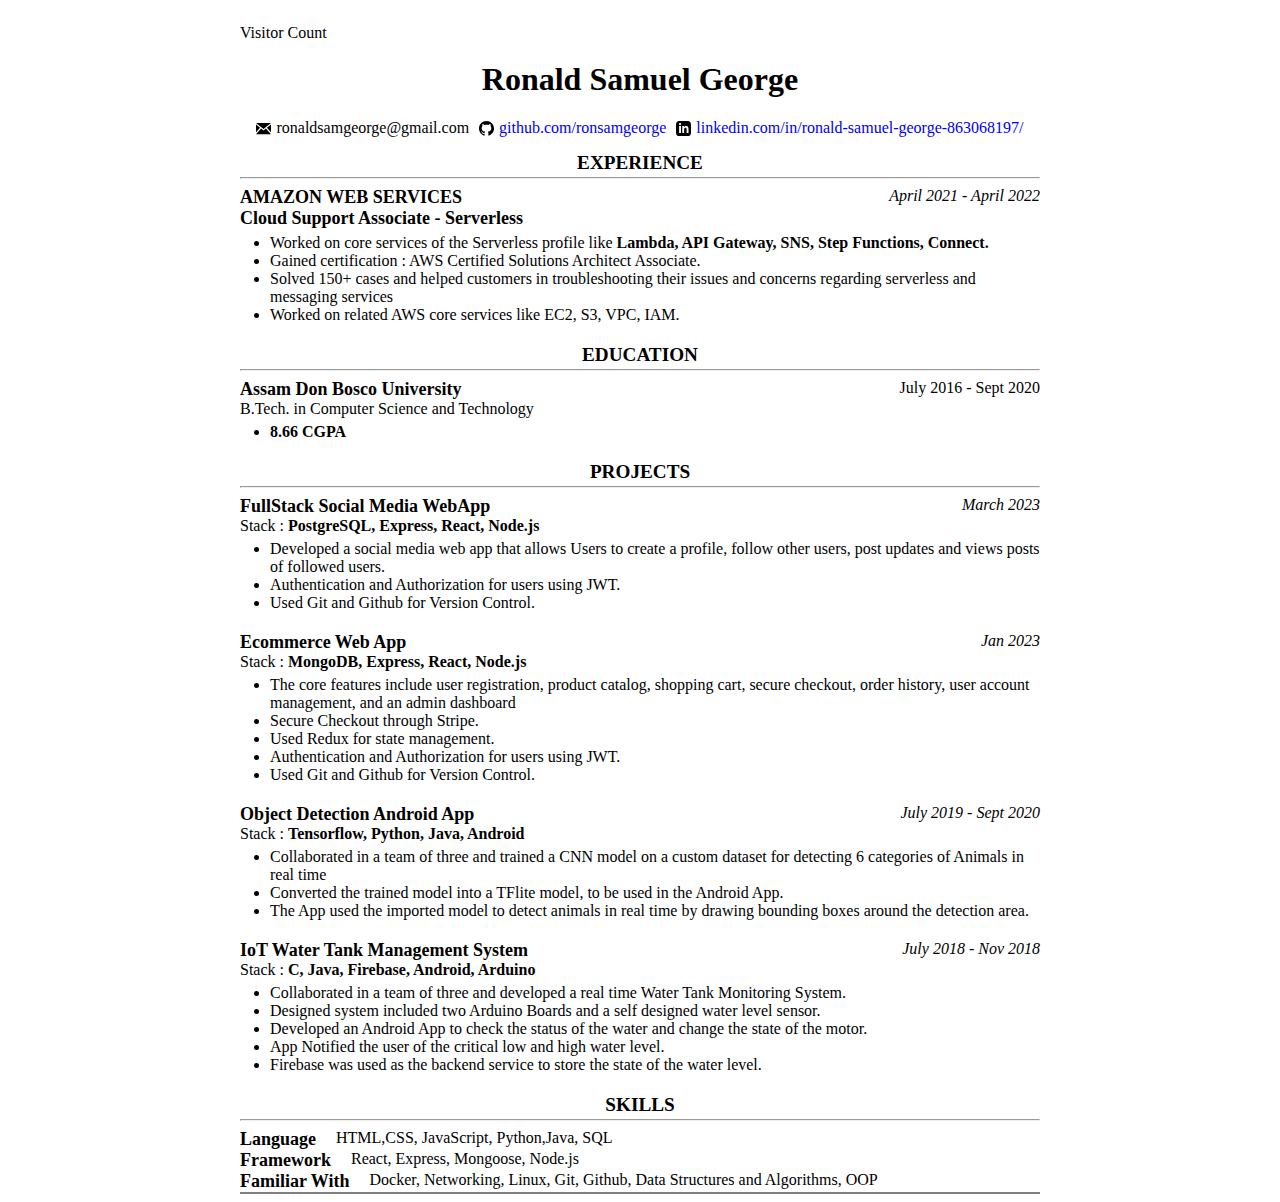
<file: index.html>
<!DOCTYPE html>
<html>
  <head>
    <title>Resume</title>
    <link rel="stylesheet" type="text/css" href="style.css" />
    <script src="script.js" defer></script>
  </head>
  <body>
    <div class="main-container">
      <div class="pre-header">
        <div class="counter">
          <p>Visitor Count</p>
          <p class="count-value"></p>
        </div>
      </div>
      <div class="header">
        <h1 class="name">Ronald Samuel George</h1>
        <div class="contact-info">
          <div class="contact-item">
            <div class="logo">
              <svg
                xmlns="http://www.w3.org/2000/svg"
                width="24"
                height="24"
                viewBox="0 0 24 24"
              >
                <path
                  d="M12 12.713l-11.985-9.713h23.971l-11.986 9.713zm-5.425-1.822l-6.575-5.329v12.501l6.575-7.172zm10.85 0l6.575 7.172v-12.501l-6.575 5.329zm-1.557 1.261l-3.868 3.135-3.868-3.135-8.11 8.848h23.956l-8.11-8.848z"
                />
              </svg>
            </div>
            <div class="detail">
              <p class="email">ronaldsamgeorge@gmail.com</p>
            </div>
          </div>
          <div class="contact-item">
            <div class="logo">
              <svg
                xmlns="http://www.w3.org/2000/svg"
                width="24"
                height="24"
                viewBox="0 0 24 24"
              >
                <path
                  d="M12 0c-6.626 0-12 5.373-12 12 0 5.302 3.438 9.8 8.207 11.387.599.111.793-.261.793-.577v-2.234c-3.338.726-4.033-1.416-4.033-1.416-.546-1.387-1.333-1.756-1.333-1.756-1.089-.745.083-.729.083-.729 1.205.084 1.839 1.237 1.839 1.237 1.07 1.834 2.807 1.304 3.492.997.107-.775.418-1.305.762-1.604-2.665-.305-5.467-1.334-5.467-5.931 0-1.311.469-2.381 1.236-3.221-.124-.303-.535-1.524.117-3.176 0 0 1.008-.322 3.301 1.23.957-.266 1.983-.399 3.003-.404 1.02.005 2.047.138 3.006.404 2.291-1.552 3.297-1.23 3.297-1.23.653 1.653.242 2.874.118 3.176.77.84 1.235 1.911 1.235 3.221 0 4.609-2.807 5.624-5.479 5.921.43.372.823 1.102.823 2.222v3.293c0 .319.192.694.801.576 4.765-1.589 8.199-6.086 8.199-11.386 0-6.627-5.373-12-12-12z"
                />
              </svg>
            </div>
            <div class="detail">
              <a href="https://github.com/ronsamgeorge"
                >github.com/ronsamgeorge</a
              >
            </div>
          </div>
          <div class="contact-item">
            <div class="logo">
              <svg
                xmlns="http://www.w3.org/2000/svg"
                width="24"
                height="24"
                viewBox="0 0 24 24"
              >
                <path
                  d="M19 0h-14c-2.761 0-5 2.239-5 5v14c0 2.761 2.239 5 5 5h14c2.762 0 5-2.239 5-5v-14c0-2.761-2.238-5-5-5zm-11 19h-3v-11h3v11zm-1.5-12.268c-.966 0-1.75-.79-1.75-1.764s.784-1.764 1.75-1.764 1.75.79 1.75 1.764-.783 1.764-1.75 1.764zm13.5 12.268h-3v-5.604c0-3.368-4-3.113-4 0v5.604h-3v-11h3v1.765c1.396-2.586 7-2.777 7 2.476v6.759z"
                />
              </svg>
            </div>
            <div class="detail">
              <a
                href="https://www.linkedin.com/in/ronald-samuel-george-863068197/"
                >linkedin.com/in/ronald-samuel-george-863068197/</a
              >
            </div>
          </div>
        </div>
      </div>

      <div class="experience">
        <div class="section-title">EXPERIENCE</div>
        <hr class="section-underline" />
        <div class="experience-items-container">
          <div class="experience-item">
            <div class="job-header">
              <div class="job-company">AMAZON WEB SERVICES</div>
              <div class="job-date">April 2021 - April 2022</div>
            </div>

            <div class="job-title">Cloud Support Associate - Serverless</div>

            <div class="job-responsibilities">
              <ul>
                <li>
                  Worked on core services of the Serverless profile like
                  <strong
                    >Lambda, API Gateway, SNS, Step Functions, Connect.</strong
                  >
                </li>
                <li>
                  Gained certification : AWS Certified Solutions Architect
                  Associate.
                </li>
                <li>
                  Solved 150+ cases and helped customers in troubleshooting
                  their issues and concerns regarding serverless and messaging
                  services
                </li>
                <li>
                  Worked on related AWS core services like EC2, S3, VPC, IAM.
                </li>
              </ul>
            </div>
          </div>
        </div>
      </div>

      <div class="education">
        <div class="section-title">EDUCATION</div>
        <hr class="section-underline" />
        <div class="educations-container">
          <div class="education-item">
            <div class="education-header">
              <div class="institution-name">Assam Don Bosco University</div>
              <div class="education-date">July 2016 - Sept 2020</div>
            </div>
            <div class="education-degree">
              B.Tech. in Computer Science and Technology
            </div>
            <ul>
              <li><strong>8.66 CGPA</strong></li>
            </ul>
          </div>
        </div>
      </div>

      <div class="projects">
        <div class="section-title">PROJECTS</div>
        <hr class="section-underline" />
        <div class="projects-container">
          <div class="project-item">
            <div class="project-header">
              <div class="project-name">FullStack Social Media WebApp</div>
              <div class="project-date">March 2023</div>
            </div>
            <div class="project-stack">
              Stack : <strong> PostgreSQL, Express, React, Node.js</strong>
            </div>

            <div class="project-description">
              <ul>
                <li>
                  Developed a social media web app that allows Users to create a
                  profile, follow other users, post updates and views posts of
                  followed users.
                </li>
                <li>Authentication and Authorization for users using JWT.</li>
                <li>Used Git and Github for Version Control.</li>
              </ul>
            </div>
          </div>
          <div class="project-item">
            <div class="project-header">
              <div class="project-name">Ecommerce Web App</div>
              <div class="project-date">Jan 2023</div>
            </div>
            <div class="project-stack">
              Stack : <strong>MongoDB, Express, React, Node.js</strong>
            </div>

            <div class="project-description">
              <ul>
                <li>
                  The core features include user registration, product catalog,
                  shopping cart, secure checkout, order history, user account
                  management, and an admin dashboard
                </li>
                <li>Secure Checkout through Stripe.</li>
                <li>Used Redux for state management.</li>
                <li>Authentication and Authorization for users using JWT.</li>
                <li>Used Git and Github for Version Control.</li>
              </ul>
            </div>
          </div>
          <div class="project-item">
            <div class="project-header">
              <div class="project-name">Object Detection Android App</div>
              <div class="project-date">July 2019 - Sept 2020</div>
            </div>
            <div class="project-stack">
              Stack : <strong>Tensorflow, Python, Java, Android</strong>
            </div>

            <div class="project-description">
              <ul>
                <li>
                  Collaborated in a team of three and trained a CNN model on a
                  custom dataset for detecting 6 categories of Animals in real
                  time
                </li>
                <li>
                  Converted the trained model into a TFlite model, to be used in
                  the Android App.
                </li>
                <li>
                  The App used the imported model to detect animals in real time
                  by drawing bounding boxes around the detection area.
                </li>
              </ul>
            </div>
          </div>

          <div class="project-item">
            <div class="project-header">
              <div class="project-name">IoT Water Tank Management System</div>
              <div class="project-date">July 2018 - Nov 2018</div>
            </div>
            <div class="project-stack">
              Stack : <strong>C, Java, Firebase, Android, Arduino</strong>
            </div>

            <div class="project-description">
              <ul>
                <li>
                  Collaborated in a team of three and developed a real time
                  Water Tank Monitoring System.
                </li>
                <li>
                  Designed system included two Arduino Boards and a self
                  designed water level sensor.
                </li>
                <li>
                  Developed an Android App to check the status of the water and
                  change the state of the motor.
                </li>
                <li>
                  App Notified the user of the critical low and high water
                  level.
                </li>
                <li>
                  Firebase was used as the backend service to store the state of
                  the water level.
                </li>
              </ul>
            </div>
          </div>
        </div>
      </div>

      <div class="skills">
        <div class="section-title">SKILLS</div>
        <hr class="section-underline" />
        <div class="skills-items-container">
          <div class="skills-item">
            <div class="skill-title">Language</div>
            <div class="skill-list">HTML,CSS, JavaScript, Python,Java, SQL</div>
          </div>

          <div class="skills-item">
            <div class="skill-title">Framework</div>
            <div class="skill-list">React, Express, Mongoose, Node.js</div>
          </div>

          <div class="skills-item">
            <div class="skill-title">Familiar With</div>
            <div class="skill-list">
              Docker, Networking, Linux, Git, Github, Data Structures and
              Algorithms, OOP
            </div>
          </div>
        </div>
      </div>
    </div>
  </body>
</html>
</file>
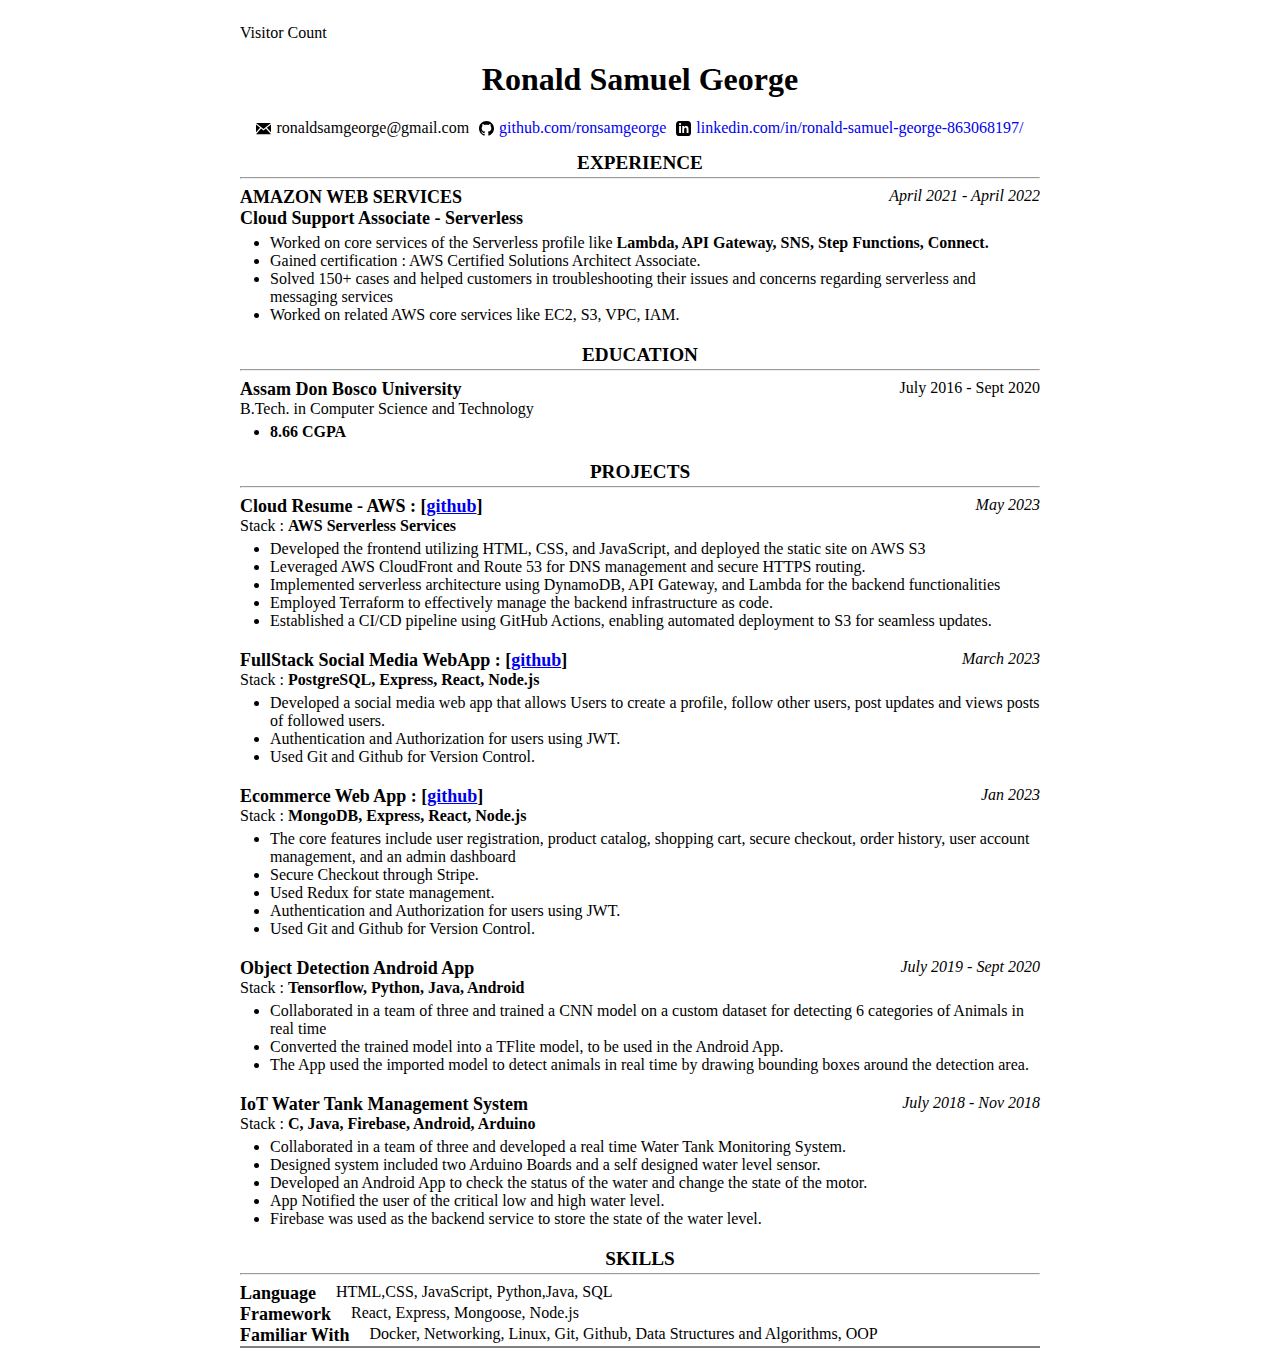
<file: frontend/index.html>
<!DOCTYPE html>
<html>
  <head>
    <title>Resume</title>
    <link rel="stylesheet" type="text/css" href="style.css" />
    <script src="script.js" defer></script>
  </head>
  <body>
    <div class="main-container">
      <div class="pre-header">
        <div class="counter">
          <p>Visitor Count</p>
          <p class="count-value"></p>
        </div>
      </div>
      <div class="header">
        <h1 class="name">Ronald Samuel George</h1>
        <div class="contact-info">
          <div class="contact-item">
            <div class="logo">
              <svg
                xmlns="http://www.w3.org/2000/svg"
                width="24"
                height="24"
                viewBox="0 0 24 24"
              >
                <path
                  d="M12 12.713l-11.985-9.713h23.971l-11.986 9.713zm-5.425-1.822l-6.575-5.329v12.501l6.575-7.172zm10.85 0l6.575 7.172v-12.501l-6.575 5.329zm-1.557 1.261l-3.868 3.135-3.868-3.135-8.11 8.848h23.956l-8.11-8.848z"
                />
              </svg>
            </div>
            <div class="detail">
              <p class="email">ronaldsamgeorge@gmail.com</p>
            </div>
          </div>
          <div class="contact-item">
            <div class="logo">
              <svg
                xmlns="http://www.w3.org/2000/svg"
                width="24"
                height="24"
                viewBox="0 0 24 24"
              >
                <path
                  d="M12 0c-6.626 0-12 5.373-12 12 0 5.302 3.438 9.8 8.207 11.387.599.111.793-.261.793-.577v-2.234c-3.338.726-4.033-1.416-4.033-1.416-.546-1.387-1.333-1.756-1.333-1.756-1.089-.745.083-.729.083-.729 1.205.084 1.839 1.237 1.839 1.237 1.07 1.834 2.807 1.304 3.492.997.107-.775.418-1.305.762-1.604-2.665-.305-5.467-1.334-5.467-5.931 0-1.311.469-2.381 1.236-3.221-.124-.303-.535-1.524.117-3.176 0 0 1.008-.322 3.301 1.23.957-.266 1.983-.399 3.003-.404 1.02.005 2.047.138 3.006.404 2.291-1.552 3.297-1.23 3.297-1.23.653 1.653.242 2.874.118 3.176.77.84 1.235 1.911 1.235 3.221 0 4.609-2.807 5.624-5.479 5.921.43.372.823 1.102.823 2.222v3.293c0 .319.192.694.801.576 4.765-1.589 8.199-6.086 8.199-11.386 0-6.627-5.373-12-12-12z"
                />
              </svg>
            </div>
            <div class="detail">
              <a href="https://github.com/ronsamgeorge"
                >github.com/ronsamgeorge</a
              >
            </div>
          </div>
          <div class="contact-item">
            <div class="logo">
              <svg
                xmlns="http://www.w3.org/2000/svg"
                width="24"
                height="24"
                viewBox="0 0 24 24"
              >
                <path
                  d="M19 0h-14c-2.761 0-5 2.239-5 5v14c0 2.761 2.239 5 5 5h14c2.762 0 5-2.239 5-5v-14c0-2.761-2.238-5-5-5zm-11 19h-3v-11h3v11zm-1.5-12.268c-.966 0-1.75-.79-1.75-1.764s.784-1.764 1.75-1.764 1.75.79 1.75 1.764-.783 1.764-1.75 1.764zm13.5 12.268h-3v-5.604c0-3.368-4-3.113-4 0v5.604h-3v-11h3v1.765c1.396-2.586 7-2.777 7 2.476v6.759z"
                />
              </svg>
            </div>
            <div class="detail">
              <a
                href="https://www.linkedin.com/in/ronald-samuel-george-863068197/"
                >linkedin.com/in/ronald-samuel-george-863068197/</a
              >
            </div>
          </div>
        </div>
      </div>

      <div class="experience">
        <div class="section-title">EXPERIENCE</div>
        <hr class="section-underline" />
        <div class="experience-items-container">
          <div class="experience-item">
            <div class="job-header">
              <div class="job-company">AMAZON WEB SERVICES</div>
              <div class="job-date">April 2021 - April 2022</div>
            </div>

            <div class="job-title">Cloud Support Associate - Serverless</div>

            <div class="job-responsibilities">
              <ul>
                <li>
                  Worked on core services of the Serverless profile like
                  <strong
                    >Lambda, API Gateway, SNS, Step Functions, Connect.</strong
                  >
                </li>
                <li>
                  Gained certification : AWS Certified Solutions Architect
                  Associate.
                </li>
                <li>
                  Solved 150+ cases and helped customers in troubleshooting
                  their issues and concerns regarding serverless and messaging
                  services
                </li>
                <li>
                  Worked on related AWS core services like EC2, S3, VPC, IAM.
                </li>
              </ul>
            </div>
          </div>
        </div>
      </div>

      <div class="education">
        <div class="section-title">EDUCATION</div>
        <hr class="section-underline" />
        <div class="educations-container">
          <div class="education-item">
            <div class="education-header">
              <div class="institution-name">Assam Don Bosco University</div>
              <div class="education-date">July 2016 - Sept 2020</div>
            </div>
            <div class="education-degree">
              B.Tech. in Computer Science and Technology
            </div>
            <ul>
              <li><strong>8.66 CGPA</strong></li>
            </ul>
          </div>
        </div>
      </div>

      <div class="projects">
        <div class="section-title">PROJECTS</div>
        <hr class="section-underline" />
        <div class="projects-container">
          <div class="project-item">
            <div class="project-header">
              <div class="project-name">
                Cloud Resume - AWS : [<a
                  href="https://github.com/ronsamgeorge/cloudResume"
                  >github</a
                >]
              </div>
              <div class="project-date">May 2023</div>
            </div>
            <div class="project-stack">
              Stack : <strong>AWS Serverless Services</strong>
            </div>

            <div class="project-description">
              <ul>
                <li>
                  Developed the frontend utilizing HTML, CSS, and JavaScript,
                  and deployed the static site on AWS S3
                </li>
                <li>
                  Leveraged AWS CloudFront and Route 53 for DNS management and
                  secure HTTPS routing.
                </li>
                <li>
                  Implemented serverless architecture using DynamoDB, API
                  Gateway, and Lambda for the backend functionalities
                </li>
                <li>
                  Employed Terraform to effectively manage the backend
                  infrastructure as code.
                </li>
                <li>
                  Established a CI/CD pipeline using GitHub Actions, enabling
                  automated deployment to S3 for seamless updates.
                </li>
              </ul>
            </div>
          </div>

          <div class="project-item">
            <div class="project-header">
              <div class="project-name">
                FullStack Social Media WebApp : [<a
                  href="https://github.com/ronsamgeorge/social-media-Client"
                  >github</a
                >]
              </div>
              <div class="project-date">March 2023</div>
            </div>
            <div class="project-stack">
              Stack : <strong> PostgreSQL, Express, React, Node.js</strong>
            </div>

            <div class="project-description">
              <ul>
                <li>
                  Developed a social media web app that allows Users to create a
                  profile, follow other users, post updates and views posts of
                  followed users.
                </li>
                <li>Authentication and Authorization for users using JWT.</li>
                <li>Used Git and Github for Version Control.</li>
              </ul>
            </div>
          </div>
          <div class="project-item">
            <div class="project-header">
              <div class="project-name">
                Ecommerce Web App : [<a
                  href="https://github.com/ronsamgeorge/ecommerce-website"
                  >github</a
                >]
              </div>
              <div class="project-date">Jan 2023</div>
            </div>
            <div class="project-stack">
              Stack : <strong>MongoDB, Express, React, Node.js</strong>
            </div>

            <div class="project-description">
              <ul>
                <li>
                  The core features include user registration, product catalog,
                  shopping cart, secure checkout, order history, user account
                  management, and an admin dashboard
                </li>
                <li>Secure Checkout through Stripe.</li>
                <li>Used Redux for state management.</li>
                <li>Authentication and Authorization for users using JWT.</li>
                <li>Used Git and Github for Version Control.</li>
              </ul>
            </div>
          </div>
          <div class="project-item">
            <div class="project-header">
              <div class="project-name">Object Detection Android App</div>
              <div class="project-date">July 2019 - Sept 2020</div>
            </div>
            <div class="project-stack">
              Stack : <strong>Tensorflow, Python, Java, Android</strong>
            </div>

            <div class="project-description">
              <ul>
                <li>
                  Collaborated in a team of three and trained a CNN model on a
                  custom dataset for detecting 6 categories of Animals in real
                  time
                </li>
                <li>
                  Converted the trained model into a TFlite model, to be used in
                  the Android App.
                </li>
                <li>
                  The App used the imported model to detect animals in real time
                  by drawing bounding boxes around the detection area.
                </li>
              </ul>
            </div>
          </div>

          <div class="project-item">
            <div class="project-header">
              <div class="project-name">IoT Water Tank Management System</div>
              <div class="project-date">July 2018 - Nov 2018</div>
            </div>
            <div class="project-stack">
              Stack : <strong>C, Java, Firebase, Android, Arduino</strong>
            </div>

            <div class="project-description">
              <ul>
                <li>
                  Collaborated in a team of three and developed a real time
                  Water Tank Monitoring System.
                </li>
                <li>
                  Designed system included two Arduino Boards and a self
                  designed water level sensor.
                </li>
                <li>
                  Developed an Android App to check the status of the water and
                  change the state of the motor.
                </li>
                <li>
                  App Notified the user of the critical low and high water
                  level.
                </li>
                <li>
                  Firebase was used as the backend service to store the state of
                  the water level.
                </li>
              </ul>
            </div>
          </div>
        </div>
      </div>

      <div class="skills">
        <div class="section-title">SKILLS</div>
        <hr class="section-underline" />
        <div class="skills-items-container">
          <div class="skills-item">
            <div class="skill-title">Language</div>
            <div class="skill-list">HTML,CSS, JavaScript, Python,Java, SQL</div>
          </div>

          <div class="skills-item">
            <div class="skill-title">Framework</div>
            <div class="skill-list">React, Express, Mongoose, Node.js</div>
          </div>

          <div class="skills-item">
            <div class="skill-title">Familiar With</div>
            <div class="skill-list">
              Docker, Networking, Linux, Git, Github, Data Structures and
              Algorithms, OOP
            </div>
          </div>
        </div>
      </div>
    </div>
  </body>
</html>
</file>
<file: style.css>
.main-container {
  display: flex;
  flex-direction: column;
  gap: 15px;
  width: 800px;
  margin: auto auto;
  border-bottom: 2px solid grey;
}

.counter {
  display: flex;
  gap: 8px;
  margin-bottom: 0px;
}

.counter p {
  margin-bottom: 0px;
}
.header {
  display: flex;
  flex-direction: column;
}

.header h1 {
  text-align: center;
  margin-top: 4px;
}

.contact-info {
  display: flex;
  justify-content: center;
  gap: 10px;
}

.contact-item {
  display: flex;
  gap: 5px;
}

.logo {
  display: flex;
  justify-content: center;
  align-items: center;
}

svg {
  width: 15px;
  height: 15px;
}

.contact-item a {
  text-decoration: none;
  display: flex;
  justify-content: center;
  align-items: center;
}

.email {
  margin: 0px;
}

/* SECTIONS STYLES */
.section-title {
  font-size: larger;
  font-weight: bold;
  text-align: center;
}

.section-underline {
  margin-top: 3px;
}

.experience-items-container {
  display: flex;
  flex-direction: column;
  gap: 15px;
}

.job-header {
  display: flex;
  justify-content: space-between;
}

.job-company,
.job-title {
  font-size: large;
  font-weight: bold;
}

.job-date {
  font-style: italic;
}

ul {
  margin-top: 5px;
  margin-bottom: 5px;
  margin-left: 10px;
  padding-left: 20px;
}

/* PROJECTS SECTION */
.projects-container {
  display: flex;
  flex-direction: column;
  gap: 15px;
}

.project-header {
  display: flex;
  justify-content: space-between;
}

.project-name {
  font-size: large;
  font-weight: bold;
}

.project-date {
  font-style: italic;
}

/* EDUCATION SECTION */
.educations-container {
  display: flex;
  flex-direction: column;
  gap: 15px;
}

.education-header {
  display: flex;
  justify-content: space-between;
}

.institution-name {
  font-size: large;
  font-weight: bold;
}

/* SKILLS SECTION */
.skills-item {
  display: flex;
  gap: 20px;
}

.skill-title {
  font-size: large;
  font-weight: bold;
}
</file>
<file: frontend/style.css>
.main-container {
  display: flex;
  flex-direction: column;
  gap: 15px;
  width: 800px;
  margin: auto auto;
  border-bottom: 2px solid grey;
}

.counter {
  display: flex;
  gap: 8px;
  margin-bottom: 0px;
}

.counter p {
  margin-bottom: 0px;
}
.header {
  display: flex;
  flex-direction: column;
}

.header h1 {
  text-align: center;
  margin-top: 4px;
}

.contact-info {
  display: flex;
  justify-content: center;
  gap: 10px;
}

.contact-item {
  display: flex;
  gap: 5px;
}

.logo {
  display: flex;
  justify-content: center;
  align-items: center;
}

svg {
  width: 15px;
  height: 15px;
}

.contact-item a {
  text-decoration: none;
  display: flex;
  justify-content: center;
  align-items: center;
}

.email {
  margin: 0px;
}

/* SECTIONS STYLES */
.section-title {
  font-size: larger;
  font-weight: bold;
  text-align: center;
}

.section-underline {
  margin-top: 3px;
}

.experience-items-container {
  display: flex;
  flex-direction: column;
  gap: 15px;
}

.job-header {
  display: flex;
  justify-content: space-between;
}

.job-company,
.job-title {
  font-size: large;
  font-weight: bold;
}

.job-date {
  font-style: italic;
}

ul {
  margin-top: 5px;
  margin-bottom: 5px;
  margin-left: 10px;
  padding-left: 20px;
}

/* PROJECTS SECTION */
.projects-container {
  display: flex;
  flex-direction: column;
  gap: 15px;
}

.project-header {
  display: flex;
  justify-content: space-between;
}

.project-name {
  font-size: large;
  font-weight: bold;
}

.project-date {
  font-style: italic;
}

/* EDUCATION SECTION */
.educations-container {
  display: flex;
  flex-direction: column;
  gap: 15px;
}

.education-header {
  display: flex;
  justify-content: space-between;
}

.institution-name {
  font-size: large;
  font-weight: bold;
}

/* SKILLS SECTION */
.skills-item {
  display: flex;
  gap: 20px;
}

.skill-title {
  font-size: large;
  font-weight: bold;
}
</file>
